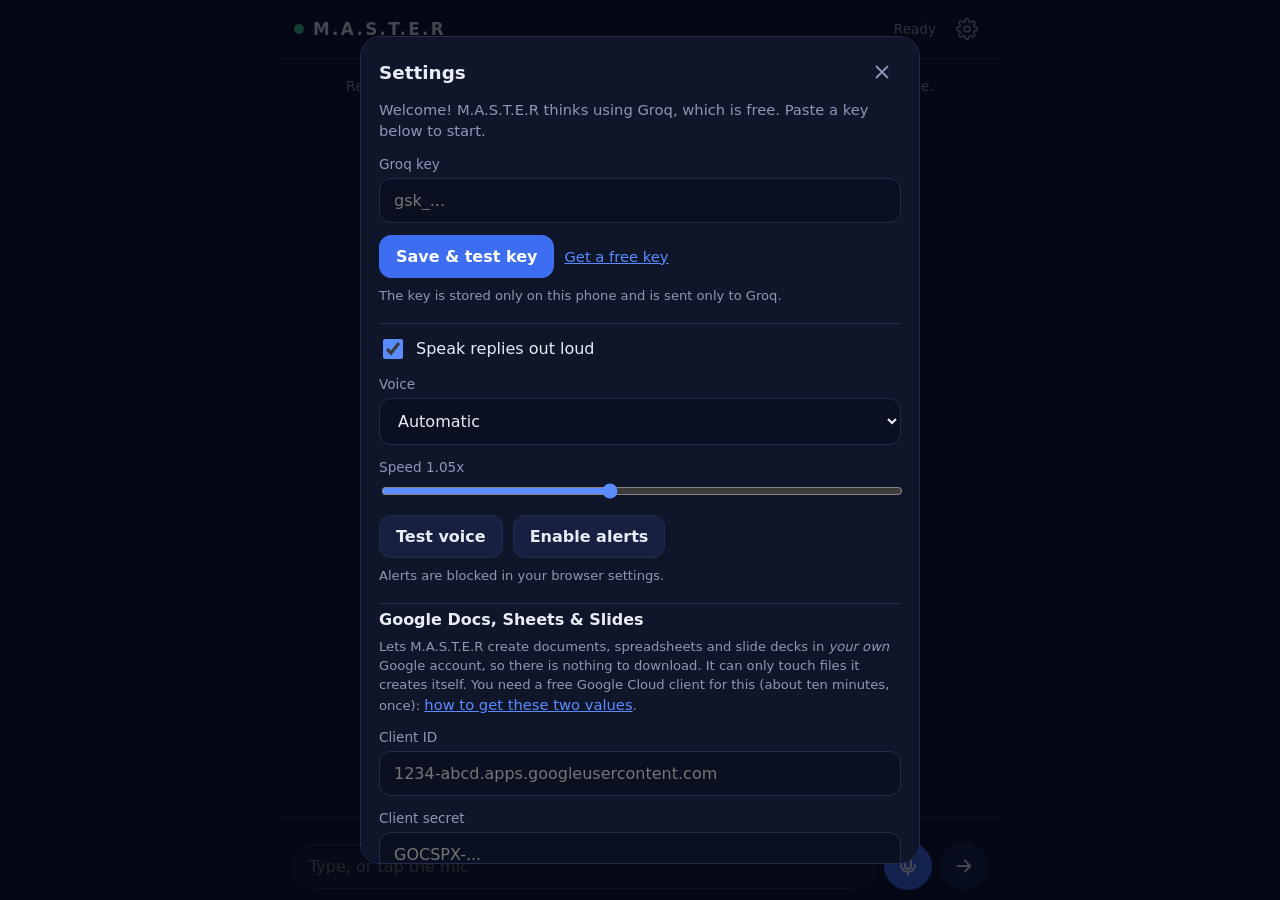
<file: mobile/index.html>
<!doctype html>
<html lang="en">
<head>
<meta charset="utf-8">
<meta name="viewport" content="width=device-width, initial-scale=1, viewport-fit=cover">
<title>M.A.S.T.E.R</title>
<meta name="description" content="M.A.S.T.E.R - a personal voice assistant, built by Arnav.">
<meta name="theme-color" content="#0b1020">
<meta name="apple-mobile-web-app-capable" content="yes">
<meta name="mobile-web-app-capable" content="yes">
<meta name="apple-mobile-web-app-status-bar-style" content="black-translucent">
<meta name="apple-mobile-web-app-title" content="M.A.S.T.E.R">
<link rel="manifest" href="manifest.webmanifest">
<link rel="apple-touch-icon" href="icons/icon-180.png">
<link rel="icon" type="image/png" href="icons/icon-192.png">
<link rel="stylesheet" href="style.css">
</head>
<body>
<div id="app" data-state="ready">
  <header>
    <div class="brand">
      <span class="dot" aria-hidden="true"></span>
      <h1>M.A.S.T.E.R</h1>
    </div>
    <div id="state" class="state" role="status">Ready</div>
    <button id="btnSettings" class="icon-btn" type="button" aria-label="Settings">
      <svg viewBox="0 0 24 24" width="22" height="22" fill="none" stroke="currentColor" stroke-width="1.8" stroke-linecap="round" stroke-linejoin="round"><circle cx="12" cy="12" r="3.2"/><path d="M19.4 15a1.7 1.7 0 0 0 .3 1.9l.1.1a2 2 0 1 1-2.8 2.8l-.1-.1a1.7 1.7 0 0 0-1.9-.3 1.7 1.7 0 0 0-1 1.5V21a2 2 0 1 1-4 0v-.1a1.7 1.7 0 0 0-1.1-1.5 1.7 1.7 0 0 0-1.9.3l-.1.1a2 2 0 1 1-2.8-2.8l.1-.1a1.7 1.7 0 0 0 .3-1.9 1.7 1.7 0 0 0-1.5-1H3a2 2 0 1 1 0-4h.1a1.7 1.7 0 0 0 1.5-1.1 1.7 1.7 0 0 0-.3-1.9l-.1-.1a2 2 0 1 1 2.8-2.8l.1.1a1.7 1.7 0 0 0 1.9.3H9a1.7 1.7 0 0 0 1-1.5V3a2 2 0 1 1 4 0v.1a1.7 1.7 0 0 0 1 1.5 1.7 1.7 0 0 0 1.9-.3l.1-.1a2 2 0 1 1 2.8 2.8l-.1.1a1.7 1.7 0 0 0-.3 1.9V9a1.7 1.7 0 0 0 1.5 1H21a2 2 0 1 1 0 4h-.1a1.7 1.7 0 0 0-1.5 1z"/></svg>
    </button>
  </header>

  <main id="chat" aria-live="polite"></main>

  <div class="dock">
    <div id="status" class="status" aria-live="polite"></div>
    <button id="btnStop" class="stop" type="button" hidden>
      <svg viewBox="0 0 24 24" width="16" height="16" fill="currentColor"><rect x="6" y="6" width="12" height="12" rx="2"/></svg>
      Stop
    </button>
    <form id="form" autocomplete="off">
      <input id="text" type="text" placeholder="Type, or tap the mic" enterkeyhint="send" autocomplete="off" autocapitalize="sentences" aria-label="Message">
      <button id="btnMic" class="mic" type="button" aria-label="Talk">
        <svg viewBox="0 0 24 24" width="24" height="24" fill="none" stroke="currentColor" stroke-width="1.9" stroke-linecap="round" stroke-linejoin="round"><rect x="9" y="3" width="6" height="12" rx="3"/><path d="M5 11a7 7 0 0 0 14 0M12 18v3"/></svg>
      </button>
      <button id="btnSend" class="send" type="submit" aria-label="Send">
        <svg viewBox="0 0 24 24" width="22" height="22" fill="none" stroke="currentColor" stroke-width="2" stroke-linecap="round" stroke-linejoin="round"><path d="M5 12h14M13 6l6 6-6 6"/></svg>
      </button>
    </form>
  </div>
</div>

<div id="settings" class="sheet" hidden>
  <div class="sheet-body" role="dialog" aria-modal="true" aria-labelledby="setTitle">
    <div class="sheet-head">
      <h2 id="setTitle">Settings</h2>
      <button id="btnClose" class="icon-btn" type="button" aria-label="Close">
        <svg viewBox="0 0 24 24" width="22" height="22" fill="none" stroke="currentColor" stroke-width="2" stroke-linecap="round"><path d="M6 6l12 12M18 6L6 18"/></svg>
      </button>
    </div>

    <p id="welcome" class="note" hidden>Welcome! M.A.S.T.E.R thinks using Groq, which is free. Paste a key below to start.</p>

    <label class="field">
      <span>Groq key</span>
      <input id="setKey" type="password" placeholder="gsk_..." autocomplete="off" autocapitalize="off" spellcheck="false">
    </label>
    <div class="row">
      <button id="btnSaveKey" class="btn primary" type="button">Save &amp; test key</button>
      <a class="link" href="https://console.groq.com/keys" target="_blank" rel="noopener noreferrer">Get a free key</a>
    </div>
    <p id="keyMsg" class="note" role="status"></p>
    <p class="note small">The key is stored only on this phone and is sent only to Groq.</p>

    <hr>

    <label class="check"><input id="setSpeak" type="checkbox"> <span>Speak replies out loud</span></label>
    <label class="field">
      <span>Voice</span>
      <select id="setVoice"></select>
    </label>
    <label class="field">
      <span>Speed <output id="rateOut"></output></span>
      <input id="setRate" type="range" min="0.7" max="1.5" step="0.05">
    </label>
    <div class="row">
      <button id="btnTestVoice" class="btn" type="button">Test voice</button>
      <button id="btnNotify" class="btn" type="button">Enable alerts</button>
    </div>
    <p id="notifyMsg" class="note small"></p>

    <hr>

    <h3 class="sub">Google Docs, Sheets &amp; Slides</h3>
    <p class="note small">Lets M.A.S.T.E.R create documents, spreadsheets and slide decks in <em>your own</em> Google account, so there is nothing to download. It can only touch files it creates itself. You need a free Google Cloud client for this (about ten minutes, once): <a class="link" href="https://github.com/0404arnav-blip/M.A.S.T.E.R/blob/main/mobile/GOOGLE-SETUP.md" target="_blank" rel="noopener noreferrer">how to get these two values</a>.</p>
    <label class="field">
      <span>Client ID</span>
      <input id="gClientId" type="text" placeholder="1234-abcd.apps.googleusercontent.com" autocomplete="off" autocapitalize="off" spellcheck="false">
    </label>
    <label class="field">
      <span>Client secret</span>
      <input id="gSecret" type="password" placeholder="GOCSPX-..." autocomplete="off" autocapitalize="off" spellcheck="false">
    </label>
    <div class="row">
      <button id="btnGSave" class="btn primary" type="button">Save</button>
      <button id="btnGConnect" class="btn" type="button">Connect now</button>
      <button id="btnGDisconnect" class="btn danger" type="button" hidden>Disconnect</button>
    </div>
    <p id="gMsg" class="note" role="status"></p>
    <a id="gLink" class="chip" href="#" target="_blank" rel="noopener noreferrer" hidden></a>
    <p class="note small">Both values are stored only on this phone and sent only to Google.</p>

    <hr>

    <div id="installBox">
      <button id="btnInstall" class="btn" type="button" hidden>Install app</button>
      <p id="installHint" class="note small"></p>
    </div>

    <div class="row">
      <button id="btnClear" class="btn danger" type="button">Clear conversation</button>
    </div>
    <p class="note small">M.A.S.T.E.R on your phone cannot control a PC, open other apps or make documents - those need the Windows version. Reminders ring only while this app is open.</p>
    <p class="note small ver">Version <span id="ver"></span></p>
  </div>
</div>

<script type="module" src="app.js"></script>
</body>
</html>
</file>
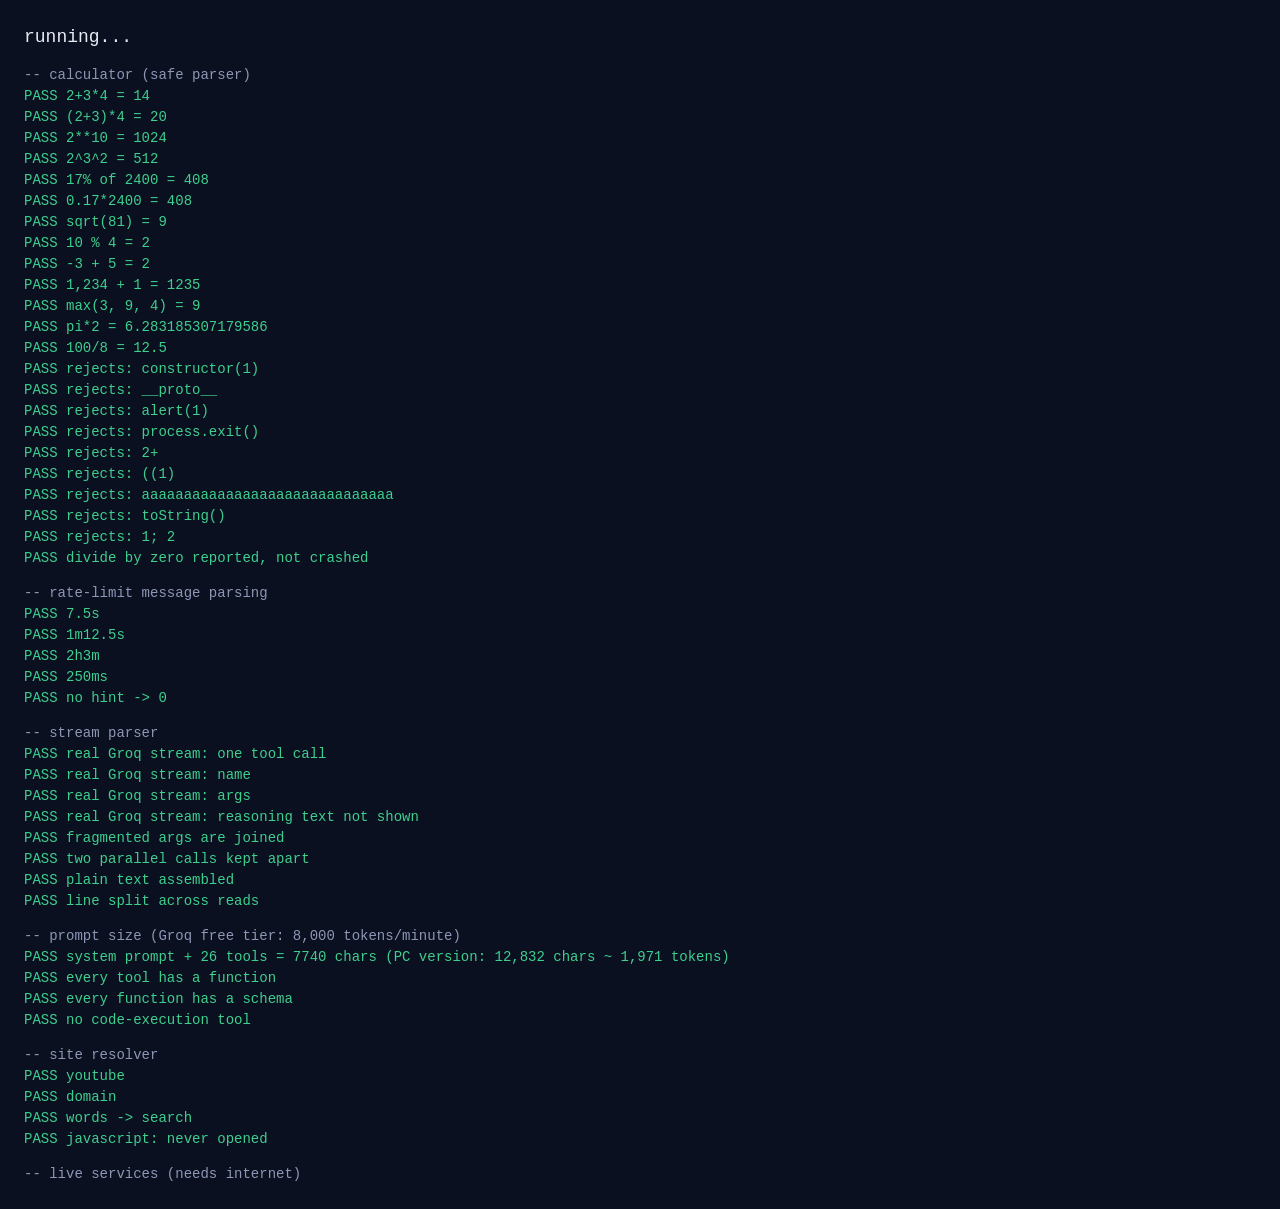
<file: mobile/tests/test.html>
<!doctype html>
<html lang="en">
<head>
<meta charset="utf-8">
<title>M.A.S.T.E.R mobile tests</title>
<style>
  body { font: 14px/1.5 ui-monospace, Consolas, monospace; background: #0b1020; color: #e8ecf5; padding: 16px; }
  .pass { color: #3ecf8e; } .fail { color: #ff5d6c; font-weight: bold; } .head { color: #8d97b5; margin-top: 14px; }
  #summary { font-size: 18px; margin-bottom: 10px; }
</style>
</head>
<body>
<div id="summary">running...</div>
<div id="out"></div>
<script type="module" src="run.js"></script>
</body>
</html>
</file>
<file: mobile/style.css>
:root {
  --bg: #0b1020;
  --panel: #10162a;
  --panel-2: #172041;
  --line: #222c4d;
  --text: #e8ecf5;
  --muted: #8d97b5;
  --accent: #5b8cff;
  --accent-2: #3d6df0;
  --user: #264593;
  --danger: #ff5d6c;
  --ok: #3ecf8e;
  --warn: #f5b84b;
  color-scheme: dark;
}

* { box-sizing: border-box; }

html, body {
  height: 100%;
  margin: 0;
  background: var(--bg);
  color: var(--text);
  font-family: system-ui, -apple-system, "Segoe UI", Roboto, sans-serif;
  -webkit-tap-highlight-color: transparent;
  overscroll-behavior: none;
}

button, input, select { font: inherit; color: inherit; }
[hidden] { display: none !important; }

#app {
  height: 100vh;
  height: 100dvh;
  max-width: 720px;
  margin: 0 auto;
  display: flex;
  flex-direction: column;
}

header {
  display: flex;
  align-items: center;
  gap: 12px;
  padding: calc(env(safe-area-inset-top) + 10px) 14px 10px;
  border-bottom: 1px solid var(--line);
}

.brand { display: flex; align-items: center; gap: 9px; }
.brand h1 { margin: 0; font-size: 1.05rem; letter-spacing: .14em; font-weight: 650; }
.dot {
  width: 10px; height: 10px; border-radius: 50%;
  background: var(--ok);
  box-shadow: 0 0 0 0 rgba(62, 207, 142, .5);
  transition: background .2s;
}
.state { margin-left: auto; color: var(--muted); font-size: .85rem; }

#app[data-state="listening"] .dot { background: var(--danger); animation: pulse 1.2s infinite; }
#app[data-state="thinking"] .dot,
#app[data-state="transcribing"] .dot { background: var(--warn); animation: pulse 1.2s infinite; }
#app[data-state="speaking"] .dot { background: var(--accent); animation: pulse 1.2s infinite; }

@keyframes pulse {
  0% { box-shadow: 0 0 0 0 rgba(255, 255, 255, .35); }
  100% { box-shadow: 0 0 0 10px rgba(255, 255, 255, 0); }
}

.icon-btn {
  background: none; border: 0; padding: 8px; border-radius: 10px;
  color: var(--muted); cursor: pointer; display: grid; place-items: center;
}
.icon-btn:hover, .icon-btn:focus-visible { color: var(--text); background: var(--panel); }

#chat {
  flex: 1;
  overflow-y: auto;
  padding: 14px 14px 8px;
  display: flex;
  flex-direction: column;
  gap: 10px;
  -webkit-overflow-scrolling: touch;
}

.msg {
  max-width: 86%;
  padding: 10px 13px;
  border-radius: 16px;
  line-height: 1.42;
  font-size: 1rem;
  overflow-wrap: anywhere;
  white-space: pre-wrap;
}
.msg.user { align-self: flex-end; background: var(--user); border-bottom-right-radius: 5px; }
.msg.assistant { align-self: flex-start; background: var(--panel); border: 1px solid var(--line); border-bottom-left-radius: 5px; }
.msg.system { align-self: center; max-width: 94%; background: none; color: var(--muted); font-size: .88rem; text-align: center; padding: 4px 8px; }
.msg.error { border-color: var(--danger); }
.msg.stopped .txt::after { content: " (stopped)"; color: var(--muted); }
.msg.pending .txt:empty::before { content: "..."; color: var(--muted); animation: blink 1.1s infinite; }
@keyframes blink { 50% { opacity: .25; } }

.chips { display: flex; flex-wrap: wrap; gap: 8px; margin-top: 9px; white-space: normal; }
.chip {
  display: inline-block; border: 1px solid var(--accent); color: var(--accent);
  background: rgba(91, 140, 255, .08); padding: 7px 12px; border-radius: 999px;
  font-size: .9rem; text-decoration: none; cursor: pointer;
}
.chip:active { background: rgba(91, 140, 255, .22); }

.dock {
  padding: 6px 12px calc(env(safe-area-inset-bottom) + 10px);
  border-top: 1px solid var(--line);
  background: var(--bg);
  position: relative;
}
.status { min-height: 1.3em; padding: 2px 4px 6px; color: var(--muted); font-size: .85rem; }

.stop {
  position: absolute; right: 12px; top: -40px;
  display: inline-flex; align-items: center; gap: 6px;
  background: var(--danger); color: #fff; border: 0; border-radius: 999px;
  padding: 8px 14px; font-weight: 600; cursor: pointer;
  box-shadow: 0 4px 14px rgba(0, 0, 0, .4);
}

#form { display: flex; gap: 8px; align-items: center; }
#text {
  flex: 1; min-width: 0;
  background: var(--panel); border: 1px solid var(--line); border-radius: 24px;
  padding: 12px 16px; font-size: 16px; /* 16px stops iOS zooming into the field */
  outline: none;
}
#text:focus { border-color: var(--accent); }

.mic, .send {
  flex: none; width: 48px; height: 48px; border-radius: 50%;
  display: grid; place-items: center; border: 0; cursor: pointer;
}
.mic { background: var(--accent-2); color: #fff; }
.send { background: var(--panel-2); color: var(--text); }
.mic:active, .send:active { transform: scale(.94); }
#app[data-state="listening"] .mic { background: var(--danger); animation: ring 1.2s infinite; }
@keyframes ring {
  0% { box-shadow: 0 0 0 0 rgba(255, 93, 108, .55); }
  100% { box-shadow: 0 0 0 16px rgba(255, 93, 108, 0); }
}

/* settings sheet */
.sheet {
  position: fixed; inset: 0; z-index: 10;
  background: rgba(3, 6, 16, .72);
  display: flex; align-items: flex-end; justify-content: center;
}
.sheet-body {
  width: 100%; max-width: 560px; max-height: 92dvh; overflow-y: auto;
  background: var(--panel); border: 1px solid var(--line); border-bottom: 0;
  border-radius: 20px 20px 0 0;
  padding: 16px 18px calc(env(safe-area-inset-bottom) + 22px);
}
.sheet-head { display: flex; align-items: center; justify-content: space-between; margin-bottom: 6px; }
.sheet-head h2 { margin: 0; font-size: 1.15rem; }

.field { display: block; margin: 14px 0 4px; }
.field > span { display: block; color: var(--muted); font-size: .85rem; margin-bottom: 6px; }
.field input[type="password"], .field input[type="text"], .field select {
  width: 100%; background: var(--bg); border: 1px solid var(--line); border-radius: 12px;
  padding: 12px 14px; font-size: 16px; outline: none;
}
.field input:focus, .field select:focus { border-color: var(--accent); }
.field input[type="range"] { width: 100%; accent-color: var(--accent); }
.check { display: flex; align-items: center; gap: 10px; margin: 12px 0 4px; }
.check input { width: 20px; height: 20px; accent-color: var(--accent); }

.row { display: flex; flex-wrap: wrap; align-items: center; gap: 10px; margin: 12px 0 4px; }
.btn {
  background: var(--panel-2); border: 1px solid var(--line); border-radius: 12px;
  padding: 11px 16px; cursor: pointer; font-weight: 600;
}
.btn.primary { background: var(--accent-2); border-color: var(--accent-2); color: #fff; }
.btn.danger { color: var(--danger); }
.btn:disabled { opacity: .5; }
.link { color: var(--accent); font-size: .92rem; }
.sub { margin: 4px 0 0; font-size: 1rem; }
.note { color: var(--muted); font-size: .92rem; line-height: 1.45; margin: 8px 0; }
.note.small { font-size: .82rem; }
.note.ok { color: var(--ok); }
.note.bad { color: var(--danger); }
.ver { text-align: center; opacity: .7; }
hr { border: 0; border-top: 1px solid var(--line); margin: 18px 0 6px; }

@media (min-width: 720px) {
  .sheet { align-items: center; }
  .sheet-body { border-radius: 20px; border-bottom: 1px solid var(--line); }
}

@media (prefers-reduced-motion: reduce) {
  * { animation: none !important; transition: none !important; }
}
</file>
